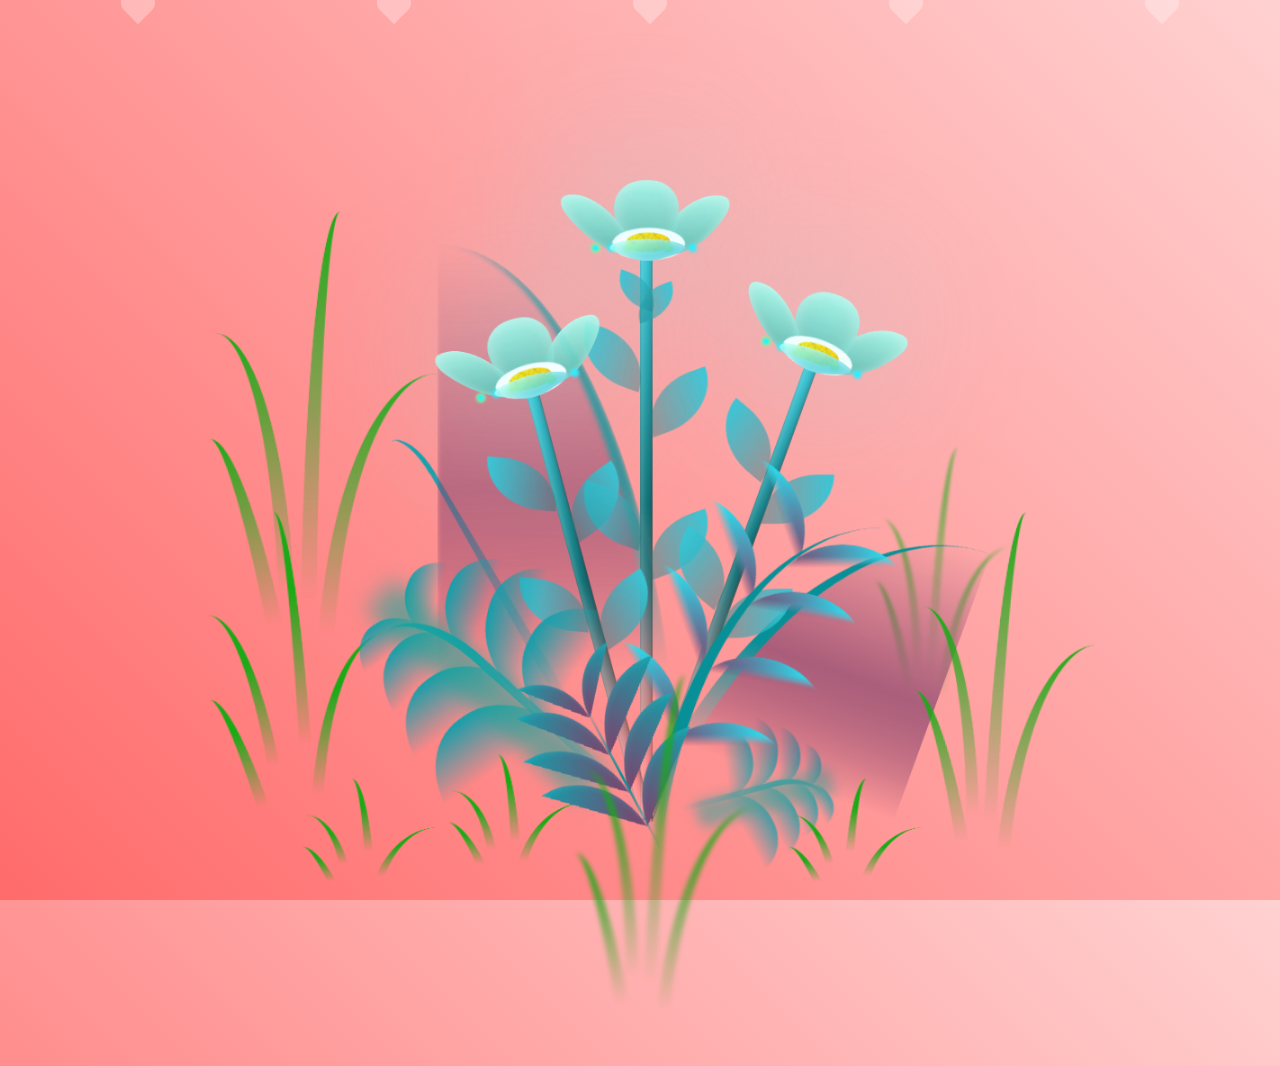
<file: flower.html>
<!DOCTYPE html>
<html lang="en">
<head>
    <meta charset="UTF-8">
    <meta http-equiv="X-UA-Compatible" content="IE=edge">
    <meta name="viewport" content="width=device-width, initial-scale=1.0">
    <link rel="stylesheet" href="css/main.css">
    <link rel="icon" href="img/flowers.png" type="image/x-icon">
    <title>Flowers</title>
</head>

<body class="container">
  <!-- <h1 class="romantic-title">Happy Valentine's to You</h1> -->
    <div class="night"></div>
    
    <!-- Heart Animation Container -->
    <div class="hearts">
        <div class="heart" style="left: 10%; animation-delay: 0s"></div>
        <div class="heart" style="left: 30%; animation-delay: 3s"></div>
        <div class="heart" style="left: 50%; animation-delay: 6s"></div>
        <div class="heart" style="left: 70%; animation-delay: 9s"></div>
        <div class="heart" style="left: 90%; animation-delay: 12s"></div>
    </div>

    <div class="flowers">
        <div class="flower flower--1">
            <div class="flower__leafs flower__leafs--1">
                <div class="flower__leaf flower__leaf--1"></div>
                <div class="flower__leaf flower__leaf--2"></div>
                <div class="flower__leaf flower__leaf--3"></div>
                <div class="flower__leaf flower__leaf--4"></div>
                <div class="flower__white-circle"></div>
                <div class="flower__light flower__light--1"></div>
                <div class="flower__light flower__light--2"></div>
                <div class="flower__light flower__light--3"></div>
                <div class="flower__light flower__light--4"></div>
                <div class="flower__light flower__light--5"></div>
                <div class="flower__light flower__light--6"></div>
                <div class="flower__light flower__light--7"></div>
                <div class="flower__light flower__light--8"></div>
            </div>
            <div class="flower__line">
                <div class="flower__line__leaf flower__line__leaf--1"></div>
                <div class="flower__line__leaf flower__line__leaf--2"></div>
                <div class="flower__line__leaf flower__line__leaf--3"></div>
                <div class="flower__line__leaf flower__line__leaf--4"></div>
                <div class="flower__line__leaf flower__line__leaf--5"></div>
                <div class="flower__line__leaf flower__line__leaf--6"></div>
            </div>
        </div>

        <div class="flower flower--2">
            <div class="flower__leafs flower__leafs--2">
                <div class="flower__leaf flower__leaf--1"></div>
                <div class="flower__leaf flower__leaf--2"></div>
                <div class="flower__leaf flower__leaf--3"></div>
                <div class="flower__leaf flower__leaf--4"></div>
                <div class="flower__white-circle"></div>
                <div class="flower__light flower__light--1"></div>
                <div class="flower__light flower__light--2"></div>
                <div class="flower__light flower__light--3"></div>
                <div class="flower__light flower__light--4"></div>
                <div class="flower__light flower__light--5"></div>
                <div class="flower__light flower__light--6"></div>
                <div class="flower__light flower__light--7"></div>
                <div class="flower__light flower__light--8"></div>
            </div>
            <div class="flower__line">
                <div class="flower__line__leaf flower__line__leaf--1"></div>
                <div class="flower__line__leaf flower__line__leaf--2"></div>
                <div class="flower__line__leaf flower__line__leaf--3"></div>
                <div class="flower__line__leaf flower__line__leaf--4"></div>
            </div>
        </div>

        <div class="flower flower--3">
            <div class="flower__leafs flower__leafs--3">
                <div class="flower__leaf flower__leaf--1"></div>
                <div class="flower__leaf flower__leaf--2"></div>
                <div class="flower__leaf flower__leaf--3"></div>
                <div class="flower__leaf flower__leaf--4"></div>
                <div class="flower__white-circle"></div>
                <div class="flower__light flower__light--1"></div>
                <div class="flower__light flower__light--2"></div>
                <div class="flower__light flower__light--3"></div>
                <div class="flower__light flower__light--4"></div>
                <div class="flower__light flower__light--5"></div>
                <div class="flower__light flower__light--6"></div>
                <div class="flower__light flower__light--7"></div>
                <div class="flower__light flower__light--8"></div>
            </div>
            <div class="flower__line">
                <div class="flower__line__leaf flower__line__leaf--1"></div>
                <div class="flower__line__leaf flower__line__leaf--2"></div>
                <div class="flower__line__leaf flower__line__leaf--3"></div>
                <div class="flower__line__leaf flower__line__leaf--4"></div>
            </div>
        </div>

        <div class="grow-ans" style="--d:1.2s">
            <div class="flower__g-long">
                <div class="flower__g-long__top"></div>
                <div class="flower__g-long__bottom"></div>
            </div>
        </div>

        <div class="growing-grass">
            <div class="flower__grass flower__grass--1">
                <div class="flower__grass--top"></div>
                <div class="flower__grass--bottom"></div>
                <div class="flower__grass__leaf flower__grass__leaf--1"></div>
                <div class="flower__grass__leaf flower__grass__leaf--2"></div>
                <div class="flower__grass__leaf flower__grass__leaf--3"></div>
                <div class="flower__grass__leaf flower__grass__leaf--4"></div>
                <div class="flower__grass__leaf flower__grass__leaf--5"></div>
                <div class="flower__grass__leaf flower__grass__leaf--6"></div>
                <div class="flower__grass__leaf flower__grass__leaf--7"></div>
                <div class="flower__grass__leaf flower__grass__leaf--8"></div>
                <div class="flower__grass__overlay"></div>
            </div>
        </div>

        <div class="growing-grass">
            <div class="flower__grass flower__grass--2">
                <div class="flower__grass--top"></div>
                <div class="flower__grass--bottom"></div>
                <div class="flower__grass__leaf flower__grass__leaf--1"></div>
                <div class="flower__grass__leaf flower__grass__leaf--2"></div>
                <div class="flower__grass__leaf flower__grass__leaf--3"></div>
                <div class="flower__grass__leaf flower__grass__leaf--4"></div>
                <div class="flower__grass__leaf flower__grass__leaf--5"></div>
                <div class="flower__grass__leaf flower__grass__leaf--6"></div>
                <div class="flower__grass__leaf flower__grass__leaf--7"></div>
                <div class="flower__grass__leaf flower__grass__leaf--8"></div>
                <div class="flower__grass__overlay"></div>
            </div>
        </div>

        <div class="grow-ans" style="--d:2.4s">
            <div class="flower__g-right flower__g-right--1">
                <div class="leaf"></div>
            </div>
        </div>

        <div class="grow-ans" style="--d:2.8s">
            <div class="flower__g-right flower__g-right--2">
                <div class="leaf"></div>
            </div>
        </div>

        <div class="grow-ans" style="--d:2.8s">
            <div class="flower__g-front">
                <div class="flower__g-front__leaf-wrapper flower__g-front__leaf-wrapper--1">
                    <div class="flower__g-front__leaf"></div>
                </div>
                <div class="flower__g-front__leaf-wrapper flower__g-front__leaf-wrapper--2">
                    <div class="flower__g-front__leaf"></div>
                </div>
                <div class="flower__g-front__leaf-wrapper flower__g-front__leaf-wrapper--3">
                    <div class="flower__g-front__leaf"></div>
                </div>
                <div class="flower__g-front__leaf-wrapper flower__g-front__leaf-wrapper--4">
                    <div class="flower__g-front__leaf"></div>
                </div>
                <div class="flower__g-front__leaf-wrapper flower__g-front__leaf-wrapper--5">
                    <div class="flower__g-front__leaf"></div>
                </div>
                <div class="flower__g-front__leaf-wrapper flower__g-front__leaf-wrapper--6">
                    <div class="flower__g-front__leaf"></div>
                </div>
                <div class="flower__g-front__leaf-wrapper flower__g-front__leaf-wrapper--7">
                    <div class="flower__g-front__leaf"></div>
                </div>
                <div class="flower__g-front__leaf-wrapper flower__g-front__leaf-wrapper--8">
                    <div class="flower__g-front__leaf"></div>
                </div>
                <div class="flower__g-front__line"></div>
            </div>
        </div>

        <div class="grow-ans" style="--d:3.2s">
            <div class="flower__g-fr">
                <div class="leaf"></div>
                <div class="flower__g-fr__leaf flower__g-fr__leaf--1"></div>
                <div class="flower__g-fr__leaf flower__g-fr__leaf--2"></div>
                <div class="flower__g-fr__leaf flower__g-fr__leaf--3"></div>
                <div class="flower__g-fr__leaf flower__g-fr__leaf--4"></div>
                <div class="flower__g-fr__leaf flower__g-fr__leaf--5"></div>
                <div class="flower__g-fr__leaf flower__g-fr__leaf--6"></div>
                <div class="flower__g-fr__leaf flower__g-fr__leaf--7"></div>
                <div class="flower__g-fr__leaf flower__g-fr__leaf--8"></div>
            </div>
        </div>

        <div class="long-g long-g--0">
            <div class="grow-ans" style="--d:3s">
                <div class="leaf leaf--0"></div>
            </div>
            <div class="grow-ans" style="--d:2.2s">
                <div class="leaf leaf--1"></div>
            </div>
            <div class="grow-ans" style="--d:3.4s">
                <div class="leaf leaf--2"></div>
            </div>
            <div class="grow-ans" style="--d:3.6s">
                <div class="leaf leaf--3"></div>
            </div>
        </div>

        <div class="long-g long-g--1">
            <div class="grow-ans" style="--d:3.6s">
                <div class="leaf leaf--0"></div>
            </div>
            <div class="grow-ans" style="--d:3.8s">
                <div class="leaf leaf--1"></div>
            </div>
            <div class="grow-ans" style="--d:4s">
                <div class="leaf leaf--2"></div>
            </div>
            <div class="grow-ans" style="--d:4.2s">
                <div class="leaf leaf--3"></div>
            </div>
        </div>

        <div class="long-g long-g--2">
            <div class="grow-ans" style="--d:4s">
                <div class="leaf leaf--0"></div>
            </div>
            <div class="grow-ans" style="--d:4.2s">
                <div class="leaf leaf--1"></div>
            </div>
            <div class="grow-ans" style="--d:4.4s">
                <div class="leaf leaf--2"></div>
            </div>
            <div class="grow-ans" style="--d:4.6s">
                <div class="leaf leaf--3"></div>
            </div>
        </div>

        <div class="long-g long-g--3">
            <div class="grow-ans" style="--d:4s">
                <div class="leaf leaf--0"></div>
            </div>
            <div class="grow-ans" style="--d:4.2s">
                <div class="leaf leaf--1"></div>
            </div>
            <div class="grow-ans" style="--d:3s">
                <div class="leaf leaf--2"></div>
            </div>
            <div class="grow-ans" style="--d:3.6s">
                <div class="leaf leaf--3"></div>
            </div>
        </div>

        <div class="long-g long-g--4">
            <div class="grow-ans" style="--d:4s">
                <div class="leaf leaf--0"></div>
            </div>
            <div class="grow-ans" style="--d:4.2s">
                <div class="leaf leaf--1"></div>
            </div>
            <div class="grow-ans" style="--d:3s">
                <div class="leaf leaf--2"></div>
            </div>
            <div class="grow-ans" style="--d:3.6s">
                <div class="leaf leaf--3"></div>
            </div>
        </div>

        <div class="long-g long-g--5">
            <div class="grow-ans" style="--d:4s">
                <div class="leaf leaf--0"></div>
            </div>
            <div class="grow-ans" style="--d:4.2s">
                <div class="leaf leaf--1"></div>
            </div>
            <div class="grow-ans" style="--d:3s">
                <div class="leaf leaf--2"></div>
            </div>
            <div class="grow-ans" style="--d:3.6s">
                <div class="leaf leaf--3"></div>
            </div>
        </div>

        <div class="long-g long-g--6">
            <div class="grow-ans" style="--d:4.2s">
                <div class="leaf leaf--0"></div>
            </div>
            <div class="grow-ans" style="--d:4.4s">
                <div class="leaf leaf--1"></div>
            </div>
            <div class="grow-ans" style="--d:4.6s">
                <div class="leaf leaf--2"></div>
            </div>
            <div class="grow-ans" style="--d:4.8s">
                <div class="leaf leaf--3"></div>
            </div>
        </div>

        <div class="long-g long-g--7">
            <div class="grow-ans" style="--d:3s">
                <div class="leaf leaf--0"></div>
            </div>
            <div class="grow-ans" style="--d:3.2s">
                <div class="leaf leaf--1"></div>
            </div>
            <div class="grow-ans" style="--d:3.5s">
                <div class="leaf leaf--2"></div>
            </div>
            <div class="grow-ans" style="--d:3.6s">
                <div class="leaf leaf--3"></div>
            </div>
        </div>
    </div>

    <script src="main.js"></script>
    <script>
        // Create floating hearts
        
        function createHearts() {
            const heartsContainer = document.querySelector('.hearts');
            const heart = document.createElement('div');
            heart.classList.add('heart');
            heart.style.left = Math.random() * 100 + '%';
            heartsContainer.appendChild(heart);
            
            setTimeout(() => {
                heart.remove();
            }, 15000);
        }

        

        setInterval(createHearts, 3000);
    </script>
</body>
</html>
</file>
<file: css/main.css>
*,
*::after,
*::before {
  padding: 0;
  margin: 0;
  box-sizing: border-box;
}

:root {
  --dark-color: #803f6a;
}

body {
  display: flex;
  align-items: flex-end;
  justify-content: center;
  min-height: 100vh;
  /* background-color: var(--dark-color); */
   background: linear-gradient(45deg, #ff6b6b, #ffd1d1);
  overflow: hidden;
  perspective: 1000px;
}

.night {
  position: fixed;
  left: 50%;
  top: 0;
  transform: translateX(-50%);
  width: 100%;
  height: 100%;
  filter: blur(0.1vmin);
  /* background-image: radial-gradient(ellipse at top, transparent 0%, var(--dark-color)), radial-gradient(ellipse at bottom, var(--dark-color), rgba(145, 233, 255, 0.2)), repeating-linear-gradient(220deg, rgb(0, 0, 0) 0px, rgb(0, 0, 0) 19px, transparent 19px, transparent 22px), repeating-linear-gradient(189deg, rgb(0, 0, 0) 0px, rgb(0, 0, 0) 19px, transparent 19px, transparent 22px), repeating-linear-gradient(148deg, rgb(0, 0, 0) 0px, rgb(0, 0, 0) 19px, transparent 19px, transparent 22px), linear-gradient(90deg, rgb(0, 255, 250), rgb(240, 240, 240)); */
}

.flowers {
  position: relative;
  transform: scale(0.9);
}

.flower {
  position: absolute;
  bottom: 10vmin;
  transform-origin: bottom center;
  z-index: 10;
  --fl-speed: 0.8s;
}
.flower--1 {
  -webkit-animation: moving-flower-1 4s linear infinite;
          animation: moving-flower-1 4s linear infinite;
}
.flower--1 .flower__line {
  height: 70vmin;
  -webkit-animation-delay: 0.3s;
          animation-delay: 0.3s;
}
.flower--1 .flower__line__leaf--1 {
  -webkit-animation: blooming-leaf-right var(--fl-speed) 1.6s backwards;
          animation: blooming-leaf-right var(--fl-speed) 1.6s backwards;
}
.flower--1 .flower__line__leaf--2 {
  -webkit-animation: blooming-leaf-right var(--fl-speed) 1.4s backwards;
          animation: blooming-leaf-right var(--fl-speed) 1.4s backwards;
}
.flower--1 .flower__line__leaf--3 {
  -webkit-animation: blooming-leaf-left var(--fl-speed) 1.2s backwards;
          animation: blooming-leaf-left var(--fl-speed) 1.2s backwards;
}
.flower--1 .flower__line__leaf--4 {
  -webkit-animation: blooming-leaf-left var(--fl-speed) 1s backwards;
          animation: blooming-leaf-left var(--fl-speed) 1s backwards;
}
.flower--1 .flower__line__leaf--5 {
  -webkit-animation: blooming-leaf-right var(--fl-speed) 1.8s backwards;
          animation: blooming-leaf-right var(--fl-speed) 1.8s backwards;
}
.flower--1 .flower__line__leaf--6 {
  -webkit-animation: blooming-leaf-left var(--fl-speed) 2s backwards;
          animation: blooming-leaf-left var(--fl-speed) 2s backwards;
}
.flower--2 {
  left: 50%;
  transform: rotate(20deg);
  -webkit-animation: moving-flower-2 4s linear infinite;
          animation: moving-flower-2 4s linear infinite;
}
.flower--2 .flower__line {
  height: 60vmin;
  -webkit-animation-delay: 0.6s;
          animation-delay: 0.6s;
}
.flower--2 .flower__line__leaf--1 {
  -webkit-animation: blooming-leaf-right var(--fl-speed) 1.9s backwards;
          animation: blooming-leaf-right var(--fl-speed) 1.9s backwards;
}
.flower--2 .flower__line__leaf--2 {
  -webkit-animation: blooming-leaf-right var(--fl-speed) 1.7s backwards;
          animation: blooming-leaf-right var(--fl-speed) 1.7s backwards;
}
.flower--2 .flower__line__leaf--3 {
  -webkit-animation: blooming-leaf-left var(--fl-speed) 1.5s backwards;
          animation: blooming-leaf-left var(--fl-speed) 1.5s backwards;
}
.flower--2 .flower__line__leaf--4 {
  -webkit-animation: blooming-leaf-left var(--fl-speed) 1.3s backwards;
          animation: blooming-leaf-left var(--fl-speed) 1.3s backwards;
}
.flower--3 {
  left: 50%;
  transform: rotate(-15deg);
  -webkit-animation: moving-flower-3 4s linear infinite;
          animation: moving-flower-3 4s linear infinite;
}
.flower--3 .flower__line {
  -webkit-animation-delay: 0.9s;
          animation-delay: 0.9s;
}
.flower--3 .flower__line__leaf--1 {
  -webkit-animation: blooming-leaf-right var(--fl-speed) 2.5s backwards;
          animation: blooming-leaf-right var(--fl-speed) 2.5s backwards;
}
.flower--3 .flower__line__leaf--2 {
  -webkit-animation: blooming-leaf-right var(--fl-speed) 2.3s backwards;
          animation: blooming-leaf-right var(--fl-speed) 2.3s backwards;
}
.flower--3 .flower__line__leaf--3 {
  -webkit-animation: blooming-leaf-left var(--fl-speed) 2.1s backwards;
          animation: blooming-leaf-left var(--fl-speed) 2.1s backwards;
}
.flower--3 .flower__line__leaf--4 {
  -webkit-animation: blooming-leaf-left var(--fl-speed) 1.9s backwards;
          animation: blooming-leaf-left var(--fl-speed) 1.9s backwards;
}
.flower__leafs {
  position: relative;
  -webkit-animation: blooming-flower 2s backwards;
          animation: blooming-flower 2s backwards;
}
.flower__leafs--1 {
  -webkit-animation-delay: 1.1s;
          animation-delay: 1.1s;
}
.flower__leafs--2 {
  -webkit-animation-delay: 1.4s;
          animation-delay: 1.4s;
}
.flower__leafs--3 {
  -webkit-animation-delay: 1.7s;
          animation-delay: 1.7s;
}
.flower__leafs::after {
  content: "";
  position: absolute;
  left: 0;
  top: 0;
  transform: translate(-50%, -100%);
  width: 8vmin;
  height: 8vmin;
  background-color: #6bf0ff;
  filter: blur(10vmin);
}
.flower__leaf {
  position: absolute;
  bottom: 0;
  left: 50%;
  width: 8vmin;
  height: 11vmin;
  border-radius: 51% 49% 47% 53%/44% 45% 55% 69%;
  background-color: #a7ffee;
  background-image: linear-gradient(to top, #54b8aa, #a7ffee);
  transform-origin: bottom center;
  opacity: 0.9;
  box-shadow: inset 0 0 2vmin rgba(255, 255, 255, 0.5);
}
.flower__leaf--1 {
  transform: translate(-10%, 1%) rotateY(40deg) rotateX(-50deg);
}
.flower__leaf--2 {
  transform: translate(-50%, -4%) rotateX(40deg);
}
.flower__leaf--3 {
  transform: translate(-90%, 0%) rotateY(45deg) rotateX(50deg);
}
.flower__leaf--4 {
  width: 8vmin;
  height: 8vmin;
  transform-origin: bottom left;
  border-radius: 4vmin 10vmin 4vmin 4vmin;
  transform: translate(0%, 18%) rotateX(70deg) rotate(-43deg);
  background-image: linear-gradient(to top, #39c6d6, #a7ffee);
  z-index: 1;
  opacity: 0.8;
}
.flower__white-circle {
  position: absolute;
  left: -3.5vmin;
  top: -3vmin;
  width: 9vmin;
  height: 4vmin;
  border-radius: 50%;
  background-color: #fff;
}
.flower__white-circle::after {
  content: "";
  position: absolute;
  left: 50%;
  top: 45%;
  transform: translate(-50%, -50%);
  width: 60%;
  height: 60%;
  border-radius: inherit;
  background-image: repeating-linear-gradient(135deg, rgba(0, 0, 0, 0.03) 0px, rgba(0, 0, 0, 0.03) 1px, transparent 1px, transparent 12px), repeating-linear-gradient(45deg, rgba(0, 0, 0, 0.03) 0px, rgba(0, 0, 0, 0.03) 1px, transparent 1px, transparent 12px), repeating-linear-gradient(67.5deg, rgba(0, 0, 0, 0.03) 0px, rgba(0, 0, 0, 0.03) 1px, transparent 1px, transparent 12px), repeating-linear-gradient(135deg, rgba(0, 0, 0, 0.03) 0px, rgba(0, 0, 0, 0.03) 1px, transparent 1px, transparent 12px), repeating-linear-gradient(45deg, rgba(0, 0, 0, 0.03) 0px, rgba(0, 0, 0, 0.03) 1px, transparent 1px, transparent 12px), repeating-linear-gradient(112.5deg, rgba(0, 0, 0, 0.03) 0px, rgba(0, 0, 0, 0.03) 1px, transparent 1px, transparent 12px), repeating-linear-gradient(112.5deg, rgba(0, 0, 0, 0.03) 0px, rgba(0, 0, 0, 0.03) 1px, transparent 1px, transparent 12px), repeating-linear-gradient(45deg, rgba(0, 0, 0, 0.03) 0px, rgba(0, 0, 0, 0.03) 1px, transparent 1px, transparent 12px), repeating-linear-gradient(22.5deg, rgba(0, 0, 0, 0.03) 0px, rgba(0, 0, 0, 0.03) 1px, transparent 1px, transparent 12px), repeating-linear-gradient(45deg, rgba(0, 0, 0, 0.03) 0px, rgba(0, 0, 0, 0.03) 1px, transparent 1px, transparent 12px), repeating-linear-gradient(22.5deg, rgba(0, 0, 0, 0.03) 0px, rgba(0, 0, 0, 0.03) 1px, transparent 1px, transparent 12px), repeating-linear-gradient(135deg, rgba(0, 0, 0, 0.03) 0px, rgba(0, 0, 0, 0.03) 1px, transparent 1px, transparent 12px), repeating-linear-gradient(157.5deg, rgba(0, 0, 0, 0.03) 0px, rgba(0, 0, 0, 0.03) 1px, transparent 1px, transparent 12px), repeating-linear-gradient(67.5deg, rgba(0, 0, 0, 0.03) 0px, rgba(0, 0, 0, 0.03) 1px, transparent 1px, transparent 12px), repeating-linear-gradient(67.5deg, rgba(0, 0, 0, 0.03) 0px, rgba(0, 0, 0, 0.03) 1px, transparent 1px, transparent 12px), linear-gradient(90deg, rgb(255, 235, 18), rgb(255, 206, 0));
}
.flower__line {
  height: 55vmin;
  width: 1.5vmin;
  background-image: linear-gradient(to left, rgba(0, 0, 0, 0.2), transparent, rgba(255, 255, 255, 0.2)), linear-gradient(to top, transparent 10%, #14757a, #39c6d6);
  box-shadow: inset 0 0 2px rgba(0, 0, 0, 0.5);
  -webkit-animation: grow-flower-tree 4s backwards;
          animation: grow-flower-tree 4s backwards;
}
.flower__line__leaf {
  --w: 7vmin;
  --h: calc(var(--w) + 2vmin);
  position: absolute;
  top: 20%;
  left: 90%;
  width: var(--w);
  height: var(--h);
  border-top-right-radius: var(--h);
  border-bottom-left-radius: var(--h);
  background-image: linear-gradient(to top, rgba(20, 117, 122, 0.4), #39c6d6);
}
.flower__line__leaf--1 {
  transform: rotate(70deg) rotateY(30deg);
}
.flower__line__leaf--2 {
  top: 45%;
  transform: rotate(70deg) rotateY(30deg);
}
.flower__line__leaf--3, .flower__line__leaf--4, .flower__line__leaf--6 {
  border-top-right-radius: 0;
  border-bottom-left-radius: 0;
  border-top-left-radius: var(--h);
  border-bottom-right-radius: var(--h);
  left: -460%;
  top: 12%;
  transform: rotate(-70deg) rotateY(30deg);
}
.flower__line__leaf--4 {
  top: 40%;
}
.flower__line__leaf--5 {
  top: 0;
  transform-origin: left;
  transform: rotate(70deg) rotateY(30deg) scale(0.6);
}
.flower__line__leaf--6 {
  top: -2%;
  left: -450%;
  transform-origin: right;
  transform: rotate(-70deg) rotateY(30deg) scale(0.6);
}
.flower__light {
  position: absolute;
  bottom: 0vmin;
  width: 1vmin;
  height: 1vmin;
  background-color: rgb(255, 251, 0);
  border-radius: 50%;
  filter: blur(0.2vmin);
  -webkit-animation: light-ans 4s linear infinite backwards;
          animation: light-ans 4s linear infinite backwards;
}
.flower__light:nth-child(odd) {
  background-color: #23f0ff;
}
.flower__light--1 {
  left: -2vmin;
  -webkit-animation-delay: 1s;
          animation-delay: 1s;
}
.flower__light--2 {
  left: 3vmin;
  -webkit-animation-delay: 0.5s;
          animation-delay: 0.5s;
}
.flower__light--3 {
  left: -6vmin;
  -webkit-animation-delay: 0.3s;
          animation-delay: 0.3s;
}
.flower__light--4 {
  left: 6vmin;
  -webkit-animation-delay: 0.9s;
          animation-delay: 0.9s;
}
.flower__light--5 {
  left: -1vmin;
  -webkit-animation-delay: 1.5s;
          animation-delay: 1.5s;
}
.flower__light--6 {
  left: -4vmin;
  -webkit-animation-delay: 3s;
          animation-delay: 3s;
}
.flower__light--7 {
  left: 3vmin;
  -webkit-animation-delay: 2s;
          animation-delay: 2s;
}
.flower__light--8 {
  left: -6vmin;
  -webkit-animation-delay: 3.5s;
          animation-delay: 3.5s;
}
.flower__grass {
  --c: #159faa;
  --line-w: 1.5vmin;
  position: absolute;
  bottom: 12vmin;
  left: -7vmin;
  display: flex;
  flex-direction: column;
  align-items: flex-end;
  z-index: 20;
  transform-origin: bottom center;
  transform: rotate(-48deg) rotateY(40deg);
}
.flower__grass--1 {
  -webkit-animation: moving-grass 2s linear infinite;
          animation: moving-grass 2s linear infinite;
}
.flower__grass--2 {
  left: 2vmin;
  bottom: 10vmin;
  transform: scale(0.5) rotate(75deg) rotateX(10deg) rotateY(-200deg);
  opacity: 0.8;
  z-index: 0;
  -webkit-animation: moving-grass--2 1.5s linear infinite;
          animation: moving-grass--2 1.5s linear infinite;
}
.flower__grass--top {
  width: 7vmin;
  height: 10vmin;
  border-top-right-radius: 100%;
  border-right: var(--line-w) solid var(--c);
  transform-origin: bottom center;
  transform: rotate(-2deg);
}
.flower__grass--bottom {
  margin-top: -2px;
  width: var(--line-w);
  height: 25vmin;
  background-image: linear-gradient(to top, transparent, var(--c));
}
.flower__grass__leaf {
  --size: 10vmin;
  position: absolute;
  width: calc(var(--size) * 2.1);
  height: var(--size);
  border-top-left-radius: var(--size);
  border-top-right-radius: var(--size);
  background-image: linear-gradient(to top, transparent, transparent 30%, var(--c));
  z-index: 100;
}
.flower__grass__leaf--1 {
  top: -6%;
  left: 30%;
  --size: 6vmin;
  transform: rotate(-20deg);
  -webkit-animation: growing-grass-ans--1 2s 2.6s backwards;
          animation: growing-grass-ans--1 2s 2.6s backwards;
}
@-webkit-keyframes growing-grass-ans--1 {
  0% {
    transform-origin: bottom left;
    transform: rotate(-20deg) scale(0);
  }
}
@keyframes growing-grass-ans--1 {
  0% {
    transform-origin: bottom left;
    transform: rotate(-20deg) scale(0);
  }
}
.flower__grass__leaf--2 {
  top: -5%;
  left: -110%;
  --size: 6vmin;
  transform: rotate(10deg);
  -webkit-animation: growing-grass-ans--2 2s 2.4s linear backwards;
          animation: growing-grass-ans--2 2s 2.4s linear backwards;
}
@-webkit-keyframes growing-grass-ans--2 {
  0% {
    transform-origin: bottom right;
    transform: rotate(10deg) scale(0);
  }
}
@keyframes growing-grass-ans--2 {
  0% {
    transform-origin: bottom right;
    transform: rotate(10deg) scale(0);
  }
}
.flower__grass__leaf--3 {
  top: 5%;
  left: 60%;
  --size: 8vmin;
  transform: rotate(-18deg) rotateX(-20deg);
  -webkit-animation: growing-grass-ans--3 2s 2.2s linear backwards;
          animation: growing-grass-ans--3 2s 2.2s linear backwards;
}
@-webkit-keyframes growing-grass-ans--3 {
  0% {
    transform-origin: bottom left;
    transform: rotate(-18deg) rotateX(-20deg) scale(0);
  }
}
@keyframes growing-grass-ans--3 {
  0% {
    transform-origin: bottom left;
    transform: rotate(-18deg) rotateX(-20deg) scale(0);
  }
}
.flower__grass__leaf--4 {
  top: 6%;
  left: -135%;
  --size: 8vmin;
  transform: rotate(2deg);
  -webkit-animation: growing-grass-ans--4 2s 2s linear backwards;
          animation: growing-grass-ans--4 2s 2s linear backwards;
}
@-webkit-keyframes growing-grass-ans--4 {
  0% {
    transform-origin: bottom right;
    transform: rotate(2deg) scale(0);
  }
}
@keyframes growing-grass-ans--4 {
  0% {
    transform-origin: bottom right;
    transform: rotate(2deg) scale(0);
  }
}
.flower__grass__leaf--5 {
  top: 20%;
  left: 60%;
  --size: 10vmin;
  transform: rotate(-24deg) rotateX(-20deg);
  -webkit-animation: growing-grass-ans--5 2s 1.8s linear backwards;
          animation: growing-grass-ans--5 2s 1.8s linear backwards;
}
@-webkit-keyframes growing-grass-ans--5 {
  0% {
    transform-origin: bottom left;
    transform: rotate(-24deg) rotateX(-20deg) scale(0);
  }
}
@keyframes growing-grass-ans--5 {
  0% {
    transform-origin: bottom left;
    transform: rotate(-24deg) rotateX(-20deg) scale(0);
  }
}
.flower__grass__leaf--6 {
  top: 22%;
  left: -180%;
  --size: 10vmin;
  transform: rotate(10deg);
  -webkit-animation: growing-grass-ans--6 2s 1.6s linear backwards;
          animation: growing-grass-ans--6 2s 1.6s linear backwards;
}
@-webkit-keyframes growing-grass-ans--6 {
  0% {
    transform-origin: bottom right;
    transform: rotate(10deg) scale(0);
  }
}
@keyframes growing-grass-ans--6 {
  0% {
    transform-origin: bottom right;
    transform: rotate(10deg) scale(0);
  }
}
.flower__grass__leaf--7 {
  top: 39%;
  left: 70%;
  --size: 10vmin;
  transform: rotate(-10deg);
  -webkit-animation: growing-grass-ans--7 2s 1.4s linear backwards;
          animation: growing-grass-ans--7 2s 1.4s linear backwards;
}
@-webkit-keyframes growing-grass-ans--7 {
  0% {
    transform-origin: bottom left;
    transform: rotate(-10deg) scale(0);
  }
}
@keyframes growing-grass-ans--7 {
  0% {
    transform-origin: bottom left;
    transform: rotate(-10deg) scale(0);
  }
}
.flower__grass__leaf--8 {
  top: 40%;
  left: -215%;
  --size: 11vmin;
  transform: rotate(10deg);
  -webkit-animation: growing-grass-ans--8 2s 1.2s linear backwards;
          animation: growing-grass-ans--8 2s 1.2s linear backwards;
}
@-webkit-keyframes growing-grass-ans--8 {
  0% {
    transform-origin: bottom right;
    transform: rotate(10deg) scale(0);
  }
}
@keyframes growing-grass-ans--8 {
  0% {
    transform-origin: bottom right;
    transform: rotate(10deg) scale(0);
  }
}
.flower__grass__overlay {
  position: absolute;
  top: -10%;
  right: 0%;
  width: 100%;
  height: 100%;
  background-color: rgba(27, 165, 153, 0.6);
  filter: blur(1.5vmin);
  z-index: 100;
}
.flower__g-long {
  --w: 2vmin;
  --h: 6vmin;
  --c: #159faa;
  position: absolute;
  bottom: 10vmin;
  left: -3vmin;
  transform-origin: bottom center;
  transform: rotate(-30deg) rotateY(-20deg);
  display: flex;
  flex-direction: column;
  align-items: flex-end;
  -webkit-animation: flower-g-long-ans 3s linear infinite;
          animation: flower-g-long-ans 3s linear infinite;
}
@-webkit-keyframes flower-g-long-ans {
  0%, 100% {
    transform: rotate(-30deg) rotateY(-20deg);
  }
  50% {
    transform: rotate(-32deg) rotateY(-20deg);
  }
}
@keyframes flower-g-long-ans {
  0%, 100% {
    transform: rotate(-30deg) rotateY(-20deg);
  }
  50% {
    transform: rotate(-32deg) rotateY(-20deg);
  }
}
.flower__g-long__top {
  top: calc(var(--h) * -1);
  width: calc(var(--w) + 1vmin);
  height: var(--h);
  border-top-right-radius: 100%;
  border-right: 0.7vmin solid var(--c);
  transform: translate(-0.7vmin, 1vmin);
}
.flower__g-long__bottom {
  width: var(--w);
  height: 50vmin;
  transform-origin: bottom center;
  background-image: linear-gradient(to top, transparent 30%, var(--c));
  box-shadow: inset 0 0 2px rgba(19, 177, 216, 0.5);
  -webkit-clip-path: polygon(35% 0, 65% 1%, 100% 100%, 0% 100%);
          clip-path: polygon(35% 0, 65% 1%, 100% 100%, 0% 100%);
}
.flower__g-right {
  position: absolute;
  bottom: 6vmin;
  left: -2vmin;
  transform-origin: bottom left;
  transform: rotate(20deg);
}
.flower__g-right .leaf {
  width: 30vmin;
  height: 50vmin;
  border-top-left-radius: 100%;
  border-left: 2vmin solid #079097;
  background-image: linear-gradient(to bottom, transparent, var(--dark-color) 60%);
  -webkit-mask-image: linear-gradient(to top, transparent 30%, #079097 60%);
}
.flower__g-right--1 {
  -webkit-animation: flower-g-right-ans 2.5s linear infinite;
          animation: flower-g-right-ans 2.5s linear infinite;
}
.flower__g-right--2 {
  left: 5vmin;
  transform: rotateY(-180deg);
  -webkit-animation: flower-g-right-ans--2 3s linear infinite;
          animation: flower-g-right-ans--2 3s linear infinite;
}
.flower__g-right--2 .leaf {
  height: 75vmin;
  filter: blur(0.3vmin);
  opacity: 0.8;
}
@-webkit-keyframes flower-g-right-ans {
  0%, 100% {
    transform: rotate(20deg);
  }
  50% {
    transform: rotate(24deg) rotateX(-20deg);
  }
}
@keyframes flower-g-right-ans {
  0%, 100% {
    transform: rotate(20deg);
  }
  50% {
    transform: rotate(24deg) rotateX(-20deg);
  }
}
@-webkit-keyframes flower-g-right-ans--2 {
  0%, 100% {
    transform: rotateY(-180deg) rotate(0deg) rotateX(-20deg);
  }
  50% {
    transform: rotateY(-180deg) rotate(6deg) rotateX(-20deg);
  }
}
@keyframes flower-g-right-ans--2 {
  0%, 100% {
    transform: rotateY(-180deg) rotate(0deg) rotateX(-20deg);
  }
  50% {
    transform: rotateY(-180deg) rotate(6deg) rotateX(-20deg);
  }
}
.flower__g-front {
  position: absolute;
  bottom: 6vmin;
  left: 2.5vmin;
  z-index: 100;
  transform-origin: bottom center;
  transform: rotate(-28deg) rotateY(30deg) scale(1.04);
  -webkit-animation: flower__g-front-ans 2s linear infinite;
          animation: flower__g-front-ans 2s linear infinite;
}
@-webkit-keyframes flower__g-front-ans {
  0%, 100% {
    transform: rotate(-28deg) rotateY(30deg) scale(1.04);
  }
  50% {
    transform: rotate(-35deg) rotateY(40deg) scale(1.04);
  }
}
@keyframes flower__g-front-ans {
  0%, 100% {
    transform: rotate(-28deg) rotateY(30deg) scale(1.04);
  }
  50% {
    transform: rotate(-35deg) rotateY(40deg) scale(1.04);
  }
}
.flower__g-front__line {
  width: 0.3vmin;
  height: 20vmin;
  background-image: linear-gradient(to top, transparent, #079097, transparent 100%);
  position: relative;
}
.flower__g-front__leaf-wrapper {
  position: absolute;
  top: 0;
  left: 0;
  transform-origin: bottom left;
  transform: rotate(10deg);
}
.flower__g-front__leaf-wrapper:nth-child(even) {
  left: 0vmin;
  transform: rotateY(-180deg) rotate(5deg);
  -webkit-animation: flower__g-front__leaf-left-ans 1s ease-in backwards;
          animation: flower__g-front__leaf-left-ans 1s ease-in backwards;
}
.flower__g-front__leaf-wrapper:nth-child(odd) {
  -webkit-animation: flower__g-front__leaf-ans 1s ease-in backwards;
          animation: flower__g-front__leaf-ans 1s ease-in backwards;
}
.flower__g-front__leaf-wrapper--1 {
  top: -8vmin;
  transform: scale(0.7);
  -webkit-animation: flower__g-front__leaf-ans 1s 5.5s ease-in backwards !important;
          animation: flower__g-front__leaf-ans 1s 5.5s ease-in backwards !important;
}
.flower__g-front__leaf-wrapper--2 {
  top: -8vmin;
  transform: rotateY(-180deg) scale(0.7) !important;
  -webkit-animation: flower__g-front__leaf-left-ans-2 1s 4.6s ease-in backwards !important;
          animation: flower__g-front__leaf-left-ans-2 1s 4.6s ease-in backwards !important;
}
.flower__g-front__leaf-wrapper--3 {
  top: -3vmin;
  -webkit-animation: flower__g-front__leaf-ans 1s 4.6s ease-in backwards;
          animation: flower__g-front__leaf-ans 1s 4.6s ease-in backwards;
}
.flower__g-front__leaf-wrapper--4 {
  top: -3vmin;
  transform: rotateY(-180deg) scale(0.9) !important;
  -webkit-animation: flower__g-front__leaf-left-ans-2 1s 4.6s ease-in backwards !important;
          animation: flower__g-front__leaf-left-ans-2 1s 4.6s ease-in backwards !important;
}
@-webkit-keyframes flower__g-front__leaf-left-ans-2 {
  0% {
    transform: rotateY(-180deg) scale(0);
  }
}
@keyframes flower__g-front__leaf-left-ans-2 {
  0% {
    transform: rotateY(-180deg) scale(0);
  }
}
.flower__g-front__leaf-wrapper--5, .flower__g-front__leaf-wrapper--6 {
  top: 2vmin;
}
.flower__g-front__leaf-wrapper--7, .flower__g-front__leaf-wrapper--8 {
  top: 6.5vmin;
}
.flower__g-front__leaf-wrapper--2 {
  -webkit-animation-delay: 5.2s !important;
          animation-delay: 5.2s !important;
}
.flower__g-front__leaf-wrapper--3 {
  -webkit-animation-delay: 4.9s !important;
          animation-delay: 4.9s !important;
}
.flower__g-front__leaf-wrapper--5 {
  -webkit-animation-delay: 4.3s !important;
          animation-delay: 4.3s !important;
}
.flower__g-front__leaf-wrapper--6 {
  -webkit-animation-delay: 4.1s !important;
          animation-delay: 4.1s !important;
}
.flower__g-front__leaf-wrapper--7 {
  -webkit-animation-delay: 3.8s !important;
          animation-delay: 3.8s !important;
}
.flower__g-front__leaf-wrapper--8 {
  -webkit-animation-delay: 3.5s !important;
          animation-delay: 3.5s !important;
}
@-webkit-keyframes flower__g-front__leaf-ans {
  0% {
    transform: rotate(10deg) scale(0);
  }
}
@keyframes flower__g-front__leaf-ans {
  0% {
    transform: rotate(10deg) scale(0);
  }
}
@-webkit-keyframes flower__g-front__leaf-left-ans {
  0% {
    transform: rotateY(-180deg) rotate(5deg) scale(0);
  }
}
@keyframes flower__g-front__leaf-left-ans {
  0% {
    transform: rotateY(-180deg) rotate(5deg) scale(0);
  }
}
.flower__g-front__leaf {
  width: 10vmin;
  height: 10vmin;
  border-radius: 100% 0% 0% 100%/100% 100% 0% 0%;
  box-shadow: inset 0 2px 1vmin hsla(184deg, 97%, 58%, 0.2);
  background-image: linear-gradient(to bottom left, transparent, var(--dark-color)), linear-gradient(to bottom right, #159faa 50%, transparent 50%, transparent);
  -webkit-mask-image: linear-gradient(to bottom right, #159faa 50%, transparent 50%, transparent);
  mask-image: linear-gradient(to bottom right, #159faa 50%, transparent 50%, transparent);
}
.flower__g-fr {
  position: absolute;
  bottom: -4vmin;
  left: vmin;
  transform-origin: bottom left;
  z-index: 10;
  -webkit-animation: flower__g-fr-ans 2s linear infinite;
          animation: flower__g-fr-ans 2s linear infinite;
}
@-webkit-keyframes flower__g-fr-ans {
  0%, 100% {
    transform: rotate(2deg);
  }
  50% {
    transform: rotate(4deg);
  }
}
@keyframes flower__g-fr-ans {
  0%, 100% {
    transform: rotate(2deg);
  }
  50% {
    transform: rotate(4deg);
  }
}
.flower__g-fr .leaf {
  width: 30vmin;
  height: 50vmin;
  border-top-left-radius: 100%;
  border-left: 2vmin solid #079097;
  -webkit-mask-image: linear-gradient(to top, transparent 25%, #079097 50%);
  position: relative;
  z-index: 1;
}
.flower__g-fr__leaf {
  position: absolute;
  top: 0;
  left: 0;
  width: 10vmin;
  height: 10vmin;
  border-radius: 100% 0% 0% 100%/100% 100% 0% 0%;
  box-shadow: inset 0 2px 1vmin hsla(184deg, 97%, 58%, 0.2);
  background-image: linear-gradient(to bottom left, transparent, var(--dark-color) 98%), linear-gradient(to bottom right, #23f0ff 45%, transparent 50%, transparent);
  -webkit-mask-image: linear-gradient(135deg, #159faa 40%, transparent 50%, transparent);
}
.flower__g-fr__leaf--1 {
  left: 20vmin;
  transform: rotate(45deg);
  -webkit-animation: flower__g-fr-leaft-ans-1 0.5s 5.2s linear backwards;
          animation: flower__g-fr-leaft-ans-1 0.5s 5.2s linear backwards;
}
@-webkit-keyframes flower__g-fr-leaft-ans-1 {
  0% {
    transform-origin: left;
    transform: rotate(45deg) scale(0);
  }
}
@keyframes flower__g-fr-leaft-ans-1 {
  0% {
    transform-origin: left;
    transform: rotate(45deg) scale(0);
  }
}
.flower__g-fr__leaf--2 {
  left: 12vmin;
  top: -7vmin;
  transform: rotate(25deg) rotateY(-180deg);
  -webkit-animation: flower__g-fr-leaft-ans-6 0.5s 5s linear backwards;
          animation: flower__g-fr-leaft-ans-6 0.5s 5s linear backwards;
}
.flower__g-fr__leaf--3 {
  left: 15vmin;
  top: 6vmin;
  transform: rotate(55deg);
  -webkit-animation: flower__g-fr-leaft-ans-5 0.5s 4.8s linear backwards;
          animation: flower__g-fr-leaft-ans-5 0.5s 4.8s linear backwards;
}
.flower__g-fr__leaf--4 {
  left: 6vmin;
  top: -2vmin;
  transform: rotate(25deg) rotateY(-180deg);
  -webkit-animation: flower__g-fr-leaft-ans-6 0.5s 4.6s linear backwards;
          animation: flower__g-fr-leaft-ans-6 0.5s 4.6s linear backwards;
}
.flower__g-fr__leaf--5 {
  left: 10vmin;
  top: 14vmin;
  transform: rotate(55deg);
  -webkit-animation: flower__g-fr-leaft-ans-5 0.5s 4.4s linear backwards;
          animation: flower__g-fr-leaft-ans-5 0.5s 4.4s linear backwards;
}
@-webkit-keyframes flower__g-fr-leaft-ans-5 {
  0% {
    transform-origin: left;
    transform: rotate(55deg) scale(0);
  }
}
@keyframes flower__g-fr-leaft-ans-5 {
  0% {
    transform-origin: left;
    transform: rotate(55deg) scale(0);
  }
}
.flower__g-fr__leaf--6 {
  left: 0vmin;
  top: 6vmin;
  transform: rotate(25deg) rotateY(-180deg);
  -webkit-animation: flower__g-fr-leaft-ans-6 0.5s 4.2s linear backwards;
          animation: flower__g-fr-leaft-ans-6 0.5s 4.2s linear backwards;
}
@-webkit-keyframes flower__g-fr-leaft-ans-6 {
  0% {
    transform-origin: right;
    transform: rotate(25deg) rotateY(-180deg) scale(0);
  }
}
@keyframes flower__g-fr-leaft-ans-6 {
  0% {
    transform-origin: right;
    transform: rotate(25deg) rotateY(-180deg) scale(0);
  }
}
.flower__g-fr__leaf--7 {
  left: 5vmin;
  top: 22vmin;
  transform: rotate(45deg);
  -webkit-animation: flower__g-fr-leaft-ans-7 0.5s 4s linear backwards;
          animation: flower__g-fr-leaft-ans-7 0.5s 4s linear backwards;
}
@-webkit-keyframes flower__g-fr-leaft-ans-7 {
  0% {
    transform-origin: left;
    transform: rotate(45deg) scale(0);
  }
}
@keyframes flower__g-fr-leaft-ans-7 {
  0% {
    transform-origin: left;
    transform: rotate(45deg) scale(0);
  }
}
.flower__g-fr__leaf--8 {
  left: -4vmin;
  top: 15vmin;
  transform: rotate(15deg) rotateY(-180deg);
  -webkit-animation: flower__g-fr-leaft-ans-8 0.5s 3.8s linear backwards;
          animation: flower__g-fr-leaft-ans-8 0.5s 3.8s linear backwards;
}
@-webkit-keyframes flower__g-fr-leaft-ans-8 {
  0% {
    transform-origin: right;
    transform: rotate(15deg) rotateY(-180deg) scale(0);
  }
}
@keyframes flower__g-fr-leaft-ans-8 {
  0% {
    transform-origin: right;
    transform: rotate(15deg) rotateY(-180deg) scale(0);
  }
}

.long-g {
  position: absolute;
  bottom: 25vmin;
  left: -42vmin;
  transform-origin: bottom left;
}
.long-g--1 {
  bottom: 0vmin;
  transform: scale(0.8) rotate(-5deg);
}
.long-g--1 .leaf {
  -webkit-mask-image: linear-gradient(to top, transparent 40%, #079097 80%) !important;
}
.long-g--1 .leaf--1 {
  --w: 5vmin;
  --h: 60vmin;
  left: -2vmin;
  transform: rotate(3deg) rotateY(-180deg);
}
.long-g--2, .long-g--3 {
  bottom: -3vmin;
  left: -35vmin;
  transform-origin: center;
  transform: scale(0.6) rotateX(60deg);
}
.long-g--2 .leaf, .long-g--3 .leaf {
  -webkit-mask-image: linear-gradient(to top, transparent 50%, #079097 80%) !important;
}
.long-g--2 .leaf--1, .long-g--3 .leaf--1 {
  left: -1vmin;
  transform: rotateY(-180deg);
}
.long-g--3 {
  left: -17vmin;
  bottom: 0vmin;
}
.long-g--3 .leaf {
  -webkit-mask-image: linear-gradient(to top, transparent 40%, #079097 80%) !important;
}
.long-g--4 {
  left: 25vmin;
  bottom: -3vmin;
  transform-origin: center;
  transform: scale(0.6) rotateX(60deg);
}
.long-g--4 .leaf {
  -webkit-mask-image: linear-gradient(to top, transparent 50%, #079097 80%) !important;
}
.long-g--5 {
  left: 42vmin;
  bottom: 0vmin;
  transform: scale(0.8) rotate(2deg);
}
.long-g--6 {
  left: 0vmin;
  bottom: -20vmin;
  z-index: 100;
  filter: blur(0.3vmin);
  transform: scale(0.8) rotate(2deg);
}
.long-g--7 {
  left: 35vmin;
  bottom: 20vmin;
  z-index: -1;
  filter: blur(0.3vmin);
  transform: scale(0.6) rotate(2deg);
  opacity: 0.7;
}
.long-g .leaf {
  --w: 15vmin;
  --h: 40vmin;
  --c: #1aaa15;
  position: absolute;
  bottom: 0;
  width: var(--w);
  height: var(--h);
  border-top-left-radius: 100%;
  border-left: 2vmin solid var(--c);
  -webkit-mask-image: linear-gradient(to top, transparent 20%, var(--dark-color));
  transform-origin: bottom center;
}
.long-g .leaf--0 {
  left: 2vmin;
  -webkit-animation: leaf-ans-1 4s linear infinite;
          animation: leaf-ans-1 4s linear infinite;
}
    /* Hearts animation */
    .hearts {
      position: fixed;
      width: 100%;
      height: 100%;
      z-index: 0;
  }

  .heart {
      position: absolute;
      width: 20px;
      height: 20px;
      background: #fff;
      transform: rotate(45deg);
      animation: heartFloat 15s linear infinite;
      opacity: 0.3;
  }

  .heart:before,
  .heart:after {
      content: '';
      width: 20px;
      height: 20px;
      background: #fff;
      border-radius: 50%;
      position: absolute;
  }

  .heart:before {
      left: -10px;
  }

  .heart:after {
      top: -10px;
  }

  @keyframes heartFloat {
      0% { transform: translateY(100vh) rotate(45deg); }
      100% { transform: translateY(-100vh) rotate(45deg); }
  }

.long-g .leaf--1 {
  --w: 5vmin;
  --h: 60vmin;
  -webkit-animation: leaf-ans-1 4s linear infinite;
          animation: leaf-ans-1 4s linear infinite;
}
.long-g .leaf--2 {
  --w: 10vmin;
  --h: 40vmin;
  left: -0.5vmin;
  bottom: 5vmin;
  transform-origin: bottom left;
  transform: rotateY(-180deg);
  -webkit-animation: leaf-ans-2 3s linear infinite;
          animation: leaf-ans-2 3s linear infinite;
}
.long-g .leaf--3 {
  --w: 5vmin;
  --h: 30vmin;
  left: -1vmin;
  bottom: 3.2vmin;
  transform-origin: bottom left;
  transform: rotate(-10deg) rotateY(-180deg);
  -webkit-animation: leaf-ans-3 3s linear infinite;
          animation: leaf-ans-3 3s linear infinite;
}

@-webkit-keyframes leaf-ans-1 {
  0%, 100% {
    transform: rotate(-5deg) scale(1);
  }
  50% {
    transform: rotate(5deg) scale(1.1);
  }
}

@keyframes leaf-ans-1 {
  0%, 100% {
    transform: rotate(-5deg) scale(1);
  }
  50% {
    transform: rotate(5deg) scale(1.1);
  }
}
@-webkit-keyframes leaf-ans-2 {
  0%, 100% {
    transform: rotateY(-180deg) rotate(5deg);
  }
  50% {
    transform: rotateY(-180deg) rotate(0deg) scale(1.1);
  }
}
@keyframes leaf-ans-2 {
  0%, 100% {
    transform: rotateY(-180deg) rotate(5deg);
  }
  50% {
    transform: rotateY(-180deg) rotate(0deg) scale(1.1);
  }
}
@-webkit-keyframes leaf-ans-3 {
  0%, 100% {
    transform: rotate(-10deg) rotateY(-180deg);
  }
  50% {
    transform: rotate(-20deg) rotateY(-180deg);
  }
}
@keyframes leaf-ans-3 {
  0%, 100% {
    transform: rotate(-10deg) rotateY(-180deg);
  }
  50% {
    transform: rotate(-20deg) rotateY(-180deg);
  }
}
.grow-ans {
  -webkit-animation: grow-ans 2s var(--d) backwards;
          animation: grow-ans 2s var(--d) backwards;
}

@-webkit-keyframes grow-ans {
  0% {
    transform: scale(0);
    opacity: 0;
  }
}

@keyframes grow-ans {
  0% {
    transform: scale(0);
    opacity: 0;
  }
}
@-webkit-keyframes light-ans {
  0% {
    opacity: 0;
    transform: translateY(0vmin);
  }
  25% {
    opacity: 1;
    transform: translateY(-5vmin) translateX(-2vmin);
  }
  50% {
    opacity: 1;
    transform: translateY(-15vmin) translateX(2vmin);
    filter: blur(0.2vmin);
  }
  75% {
    transform: translateY(-20vmin) translateX(-2vmin);
    filter: blur(0.2vmin);
  }
  100% {
    transform: translateY(-30vmin);
    opacity: 0;
    filter: blur(1vmin);
  }
}
@keyframes light-ans {
  0% {
    opacity: 0;
    transform: translateY(0vmin);
  }
  25% {
    opacity: 1;
    transform: translateY(-5vmin) translateX(-2vmin);
  }
  50% {
    opacity: 1;
    transform: translateY(-15vmin) translateX(2vmin);
    filter: blur(0.2vmin);
  }
  75% {
    transform: translateY(-20vmin) translateX(-2vmin);
    filter: blur(0.2vmin);
  }
  100% {
    transform: translateY(-30vmin);
    opacity: 0;
    filter: blur(1vmin);
  }
}
@-webkit-keyframes moving-flower-1 {
  0%, 100% {
    transform: rotate(2deg);
  }
  50% {
    transform: rotate(-2deg);
  }
}
@keyframes moving-flower-1 {
  0%, 100% {
    transform: rotate(2deg);
  }
  50% {
    transform: rotate(-2deg);
  }
}
@-webkit-keyframes moving-flower-2 {
  0%, 100% {
    transform: rotate(18deg);
  }
  50% {
    transform: rotate(14deg);
  }
}
@keyframes moving-flower-2 {
  0%, 100% {
    transform: rotate(18deg);
  }
  50% {
    transform: rotate(14deg);
  }
}
@-webkit-keyframes moving-flower-3 {
  0%, 100% {
    transform: rotate(-18deg);
  }
  50% {
    transform: rotate(-20deg) rotateY(-10deg);
  }
}
@keyframes moving-flower-3 {
  0%, 100% {
    transform: rotate(-18deg);
  }
  50% {
    transform: rotate(-20deg) rotateY(-10deg);
  }
}
@-webkit-keyframes blooming-leaf-right {
  0% {
    transform-origin: left;
    transform: rotate(70deg) rotateY(30deg) scale(0);
  }
}
@keyframes blooming-leaf-right {
  0% {
    transform-origin: left;
    transform: rotate(70deg) rotateY(30deg) scale(0);
  }
}
@-webkit-keyframes blooming-leaf-left {
  0% {
    transform-origin: right;
    transform: rotate(-70deg) rotateY(30deg) scale(0);
  }
}
@keyframes blooming-leaf-left {
  0% {
    transform-origin: right;
    transform: rotate(-70deg) rotateY(30deg) scale(0);
  }
}
@-webkit-keyframes grow-flower-tree {
  0% {
    height: 0;
    border-radius: 1vmin;
  }
}
@keyframes grow-flower-tree {
  0% {
    height: 0;
    border-radius: 1vmin;
  }
}
@-webkit-keyframes blooming-flower {
  0% {
    transform: scale(0);
  }
}
@keyframes blooming-flower {
  0% {
    transform: scale(0);
  }
}
@-webkit-keyframes moving-grass {
  0%, 100% {
    transform: rotate(-48deg) rotateY(40deg);
  }
  50% {
    transform: rotate(-50deg) rotateY(40deg);
  }
}
@keyframes moving-grass {
  0%, 100% {
    transform: rotate(-48deg) rotateY(40deg);
  }
  50% {
    transform: rotate(-50deg) rotateY(40deg);
  }
}
@-webkit-keyframes moving-grass--2 {
  0%, 100% {
    transform: scale(0.5) rotate(75deg) rotateX(10deg) rotateY(-200deg);
  }
  50% {
    transform: scale(0.5) rotate(79deg) rotateX(10deg) rotateY(-200deg);
  }
}
@keyframes moving-grass--2 {
  0%, 100% {
    transform: scale(0.5) rotate(75deg) rotateX(10deg) rotateY(-200deg);
  }
  50% {
    transform: scale(0.5) rotate(79deg) rotateX(10deg) rotateY(-200deg);
  }
}
.growing-grass {
  -webkit-animation: growing-grass-ans 1s 2s backwards;
          animation: growing-grass-ans 1s 2s backwards;
}

@-webkit-keyframes growing-grass-ans {
  0% {
    transform: scale(0);
  }
}

@keyframes growing-grass-ans {
  0% {
    transform: scale(0);
  }
}
.container * {
  -webkit-animation-play-state: paused !important;
          animation-play-state: paused !important;
}
</file>
